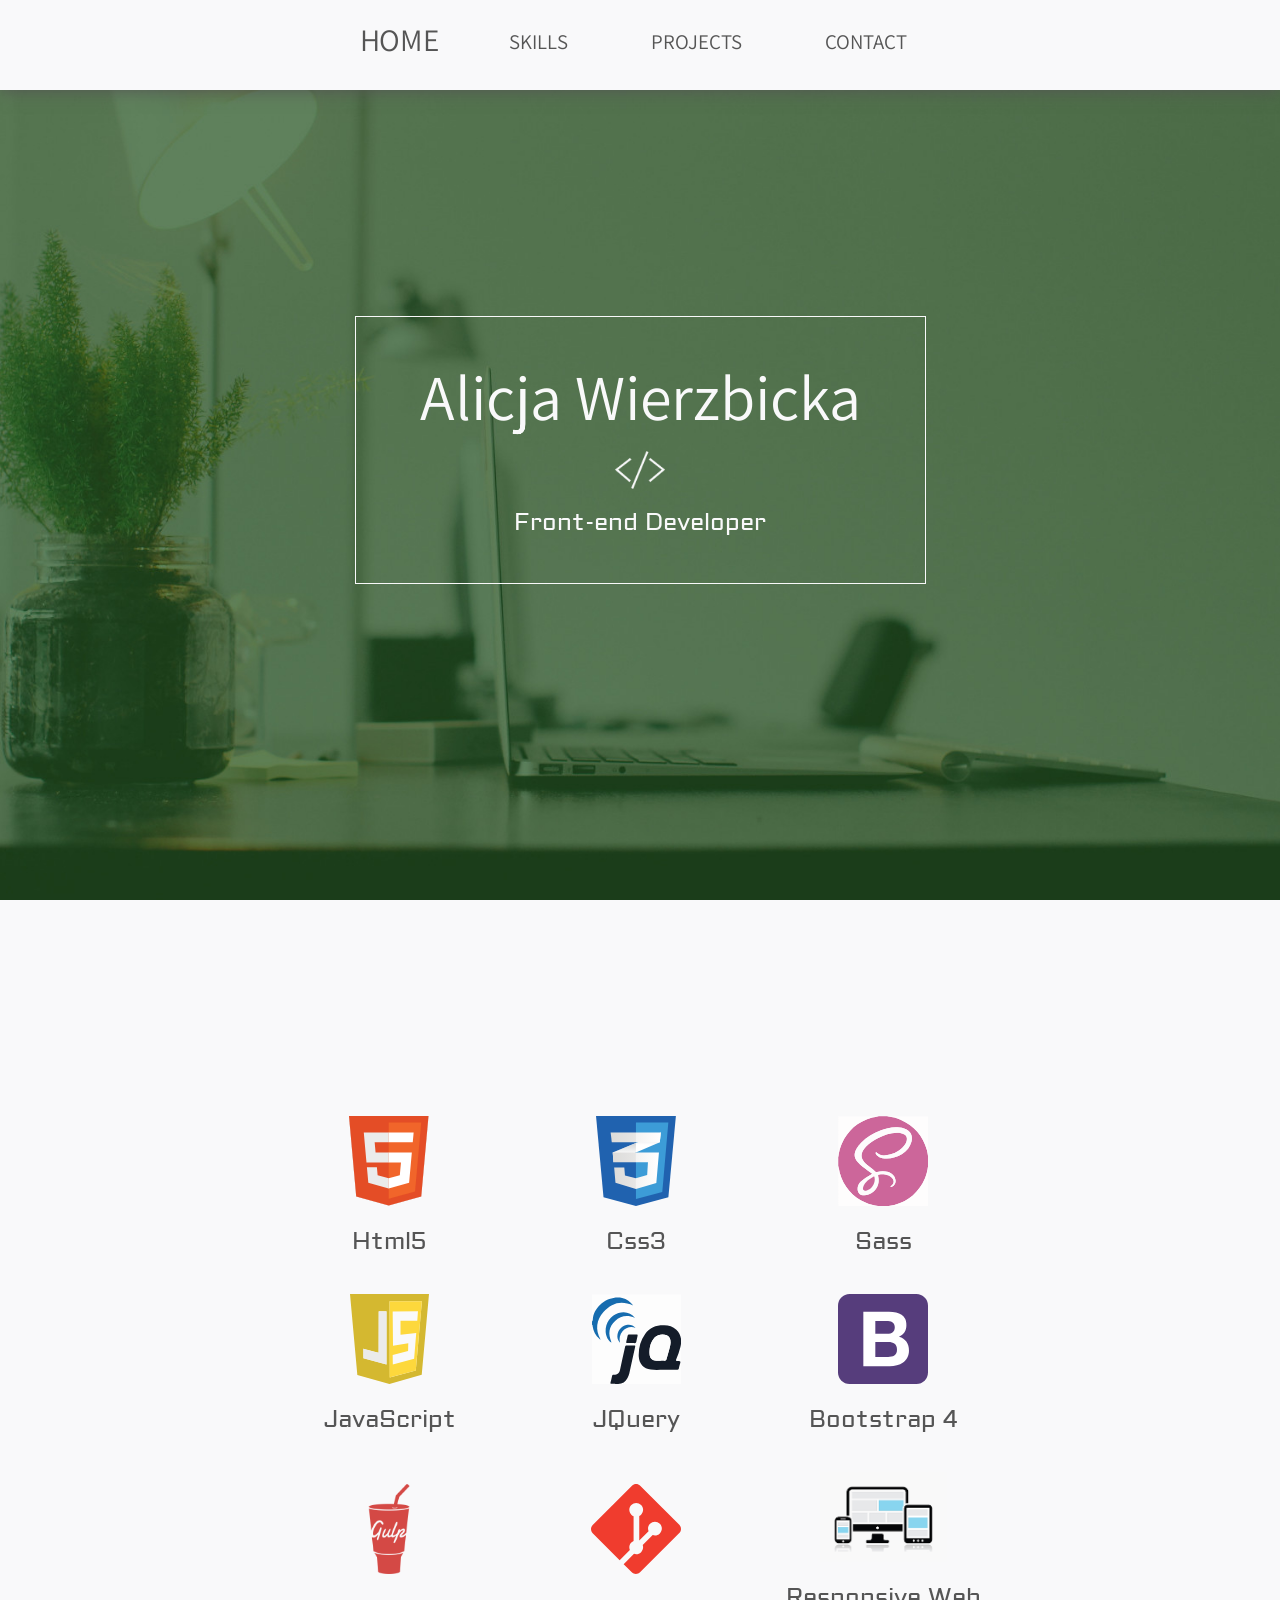
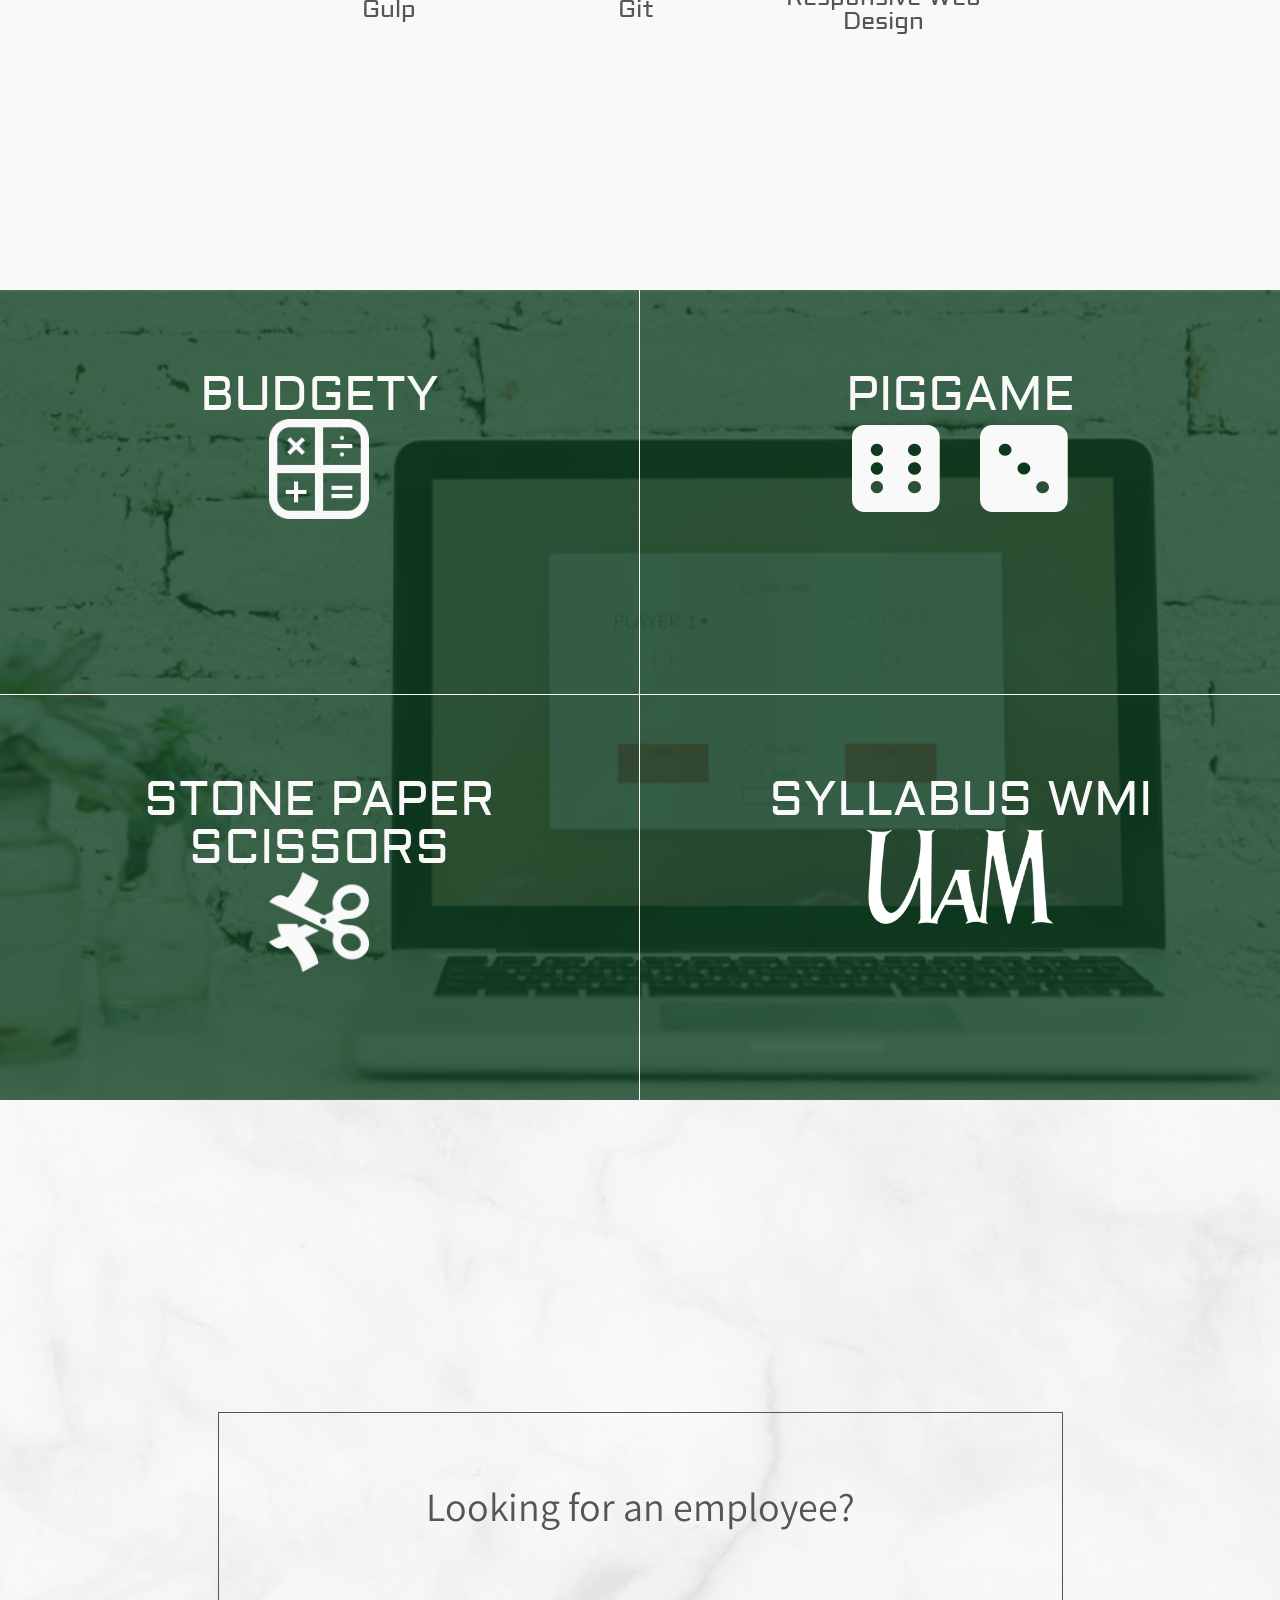
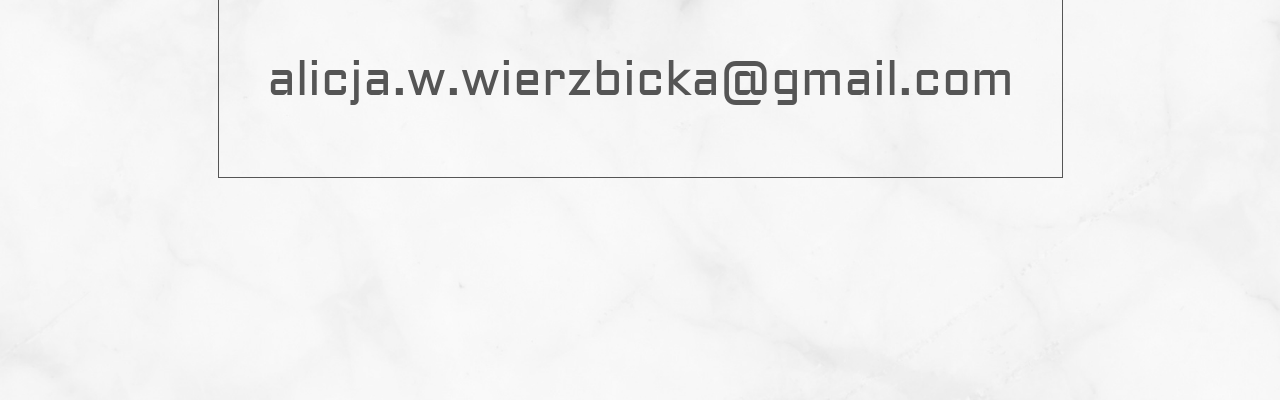
<file: index.html>
<!DOCTYPE html>

<html>
    <head>
        <meta charset="utf-8">
        <meta name="viewport" content="width=device-width, initial-scale=1.0">
        <link rel="stylesheet" href="css/style.css"> 
        <link rel="stylesheet" href="https://use.fontawesome.com/releases/v5.6.3/css/all.css" integrity="sha384-UHRtZLI+pbxtHCWp1t77Bi1L4ZtiqrqD80Kn4Z8NTSRyMA2Fd33n5dQ8lWUE00s/" crossorigin="anonymous">

        <title>AW page</title>

    </head>

    <body>

        <div class="nav-container">
                <div class="hamburger-icon">
                    <i class="fa fa-bars"></i>
                </div>
    
                <nav class="nav">
                    <div class="nav__link">
                        <div class="nav__item">
                            <a>Home</a>
                        </div>
                        <div class="nav__item">
                            <a>Skills</a>
                        </div>
                        <div class="nav__item">
                            <a>Projects</a>
                        </div>
                        <div class="nav__item">
                            <a>Contact</a>
                        </div>
                    </div>
                </nav>
            </div>

        <div id="fullpage">

            <section id="home" class="top section">
                <div class="top__title-group">
                    <p class="top__title-group--name">
                        Alicja Wierzbicka
                    </p>

                    <img src="img/icon/code.png" class="top__icon" />
                
                    <p class="top__title-group--sign">
                        Front-end Developer
                    </p>
                </div>
            </section>

            <section id="skills" class="skills-container section">

                <div class="skills-wrapper">

                    <div class="skills-wrapper__element skills-wrapper__element--html">
                        <img src="img/HTML5.svg" />
                        <p class="skills-wrapper__element--name">Html5</p>
                    </div>

                    <div class="skills-wrapper__element skills-wrapper__element--css">
                        <img src="img/css3.svg" />
                        <p class="skills-wrapper__element--name">Css3</p>
                    </div>

                    <div class="skills-wrapper__element skills-wrapper__element--sass">
                        <img src="img/sass.svg" />
                        <p class="skills-wrapper__element--name">Sass</p>
                    </div>

                    <div class="skills-wrapper__element skills-wrapper__element--js">
                        <img src="img/js.svg" />
                        <p class="skills-wrapper__element--name">JavaScript</p>
                    </div>

                    <div class="skills-wrapper__element skills-wrapper__element--jq">
                        <img src="img/jq.svg" />
                        <p class="skills-wrapper__element--name">JQuery</p>
                    </div>

                    <div class="skills-wrapper__element skills-wrapper__element--bootstrap">         
                        <img src="img/bootstrap.svg" />
                        <p class="skills-wrapper__element--name">Bootstrap 4</p>
                    </div>
                        
                    <div class="skills-wrapper__element skills-wrapper__element--gulp">
                        <img src="img/gulp2.png" />
                        <p class="skills-wrapper__element--name">Gulp</p>
                    </div>

                    <div class="skills-wrapper__element skills-wrapper__element--git">
                        <img src="img/git.svg" />
                        <p class="skills-wrapper__element--name">Git</p>
                    </div>

                    <div class="skills-wrapper__element skills-wrapper__element--rwd">
                            <img src="img/rwd.png" />
                        <p class="skills-wrapper__element--name">Responsive Web Design</p>
                    </div>

                </div>

            </section>

            <section class="projects section" id="projects">
                <div class="project-container">
                    <a href="projects/budgety/index.html" class="project-container__element project-container__budgety">
                        
                        <div class="project-container__content">
                            <h3 class="project-container__title">Budgety</h3>

                            <div class="project-container__icon">
                                <img src="img/icon/calculator-white-120.png"/>
                            </div>

                            <p class="project-container__technologies">Calculate your monthly budget</p>
                        </div>
                    </a>
                    <a href="projects/piggame/index.html" class="project-container__element project-container__piggame">
                       
                        <div class="project-container__content">
                            <h3 class="project-container__title">Piggame</h3>

                            <div class="project-container__icon">
                                <i class="fas fa-dice-six"></i><i class="fas fa-dice-three"></i>
                            </div>

                            <p class="project-container__technologies">Roll some dices</p>
                        </div>
                    </a>
                    <a href="projects/stonepaperscisors/index.html" class="project-container__element project-container__stone">
                        
                        <div class="project-container__content">
                            <h3 class="project-container__title">Stone Paper Scissors</h3>

                            <div class="project-container__icon">
                                <img src="img/icon/cut-white.png"/>
                            </div>

                            <p class="project-container__technologies">Play with computer</p>
                        </div>
                    </a>
                    <a href="https://github.com/alicjawie/sylabus" class="project-container__element project-container__syllabus">
                       
                        <div class="project-container__content">
                            <h3 class="project-container__title">Syllabus WMI</h3>

                            <div class="project-container__icon">
                                <img src="img/icon/uam.png"/>
                            </div>

                            <p class="project-container__technologies">Engineering thesis project with team</p>
                        </div>
                    </a>
                </div>
            </section>

            <section class="section contact" id="contact">

                <div class="contact-container">

                    <div class="mail-container">
                        <div class="contact-container--title">
                            <p>Looking for an employee?</p>
                        </div>

                        <p class="mail-container__address">
                            alicja.w.wierzbicka@gmail.com
                        </p>
                    </div>

                </div>

            </section>

        </div>
        <script src="https://ajax.googleapis.com/ajax/libs/jquery/3.3.1/jquery.min.js"></script>
        <script src="js/script.js" type="text/javascript"></script>
    </body>
</html>
</file>
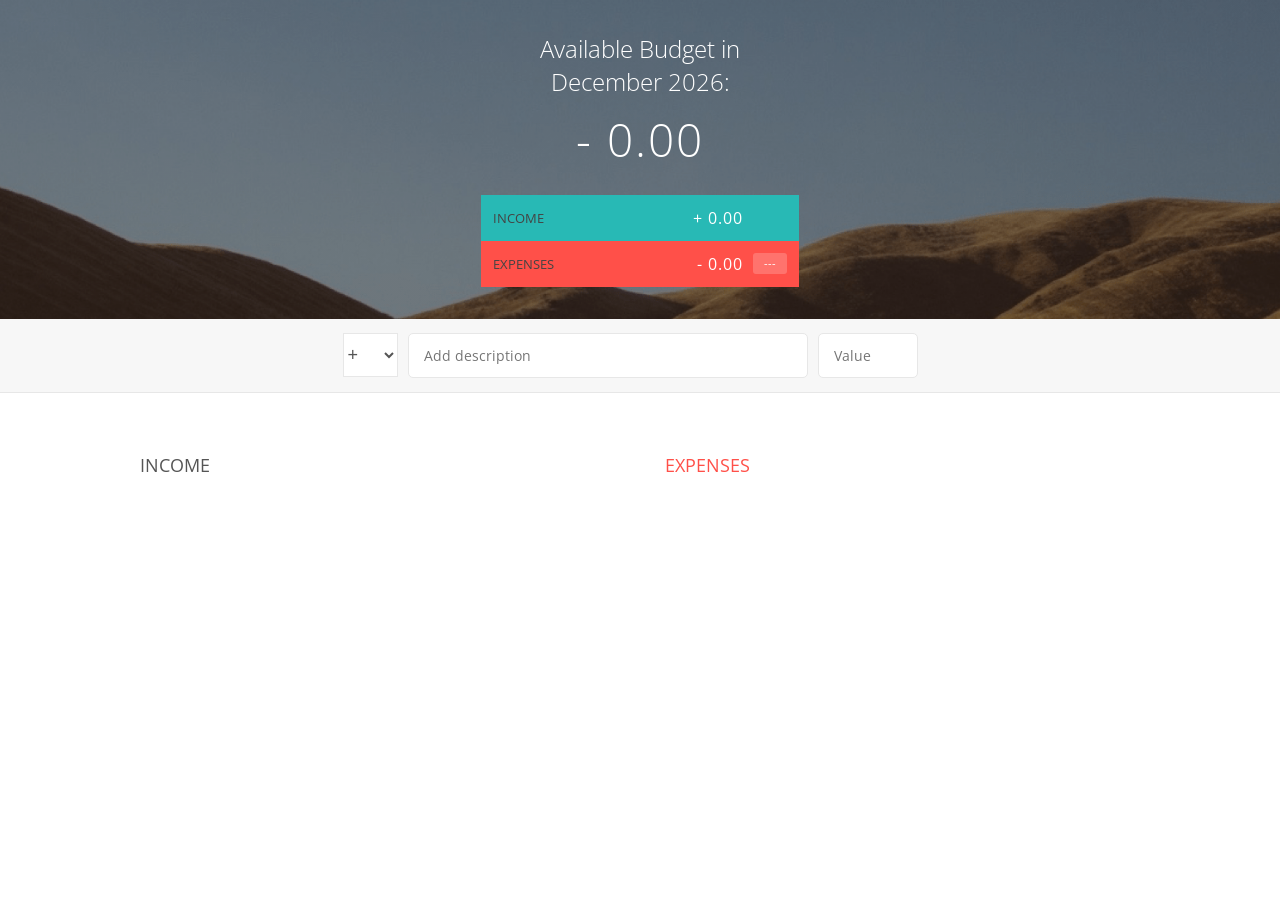
<file: projects/budgety/index.html>
<!DOCTYPE html>
<html lang="en">
    <head>
        <meta charset="UTF-8">

        <meta name="viewport" content="width=device-width, initial-scale=1.0">
        <link href="https://fonts.googleapis.com/css?family=Open+Sans:100,300,400,600" rel="stylesheet" type="text/css">
        <link href="https://code.ionicframework.com/ionicons/2.0.1/css/ionicons.min.css" rel="stylesheet" type="text/css">
        <link type="text/css" rel="stylesheet" href="style.css">
        <title>Budgety</title>
    
    </head>
    <body>
        
        <div class="top">
            <div class="budget">
                <div class="budget__title">
                    Available Budget in <br> <span class="budget__title--month">%Month%</span>:
                </div>
                
                <div class="budget__value">+ 2,345.64</div>
                
                <div class="budget__income clearfix">
                    <div class="budget__income--text">Income</div>
                    <div class="right">
                        <div class="budget__income--value">+ 4,300.00</div>
                        <div class="budget__income--percentage">&nbsp;</div>
                    </div>
                </div>
                
                <div class="budget__expenses clearfix">
                    <div class="budget__expenses--text">Expenses</div>
                    <div class="right clearfix">
                        <div class="budget__expenses--value">- 1,954.36</div>
                        <div class="budget__expenses--percentage">45%</div>
                    </div>
                </div>
            </div>
        </div>
          
        <div class="bottom">
            <div class="add">
                <div class="add__container">
                    <select class="add__type">
                        <option value="inc" selected>+</option>
                        <option value="exp">-</option>
                    </select>
                    <input type="text" class="add__description" placeholder="Add description" max="25"> 
                    <input type="number" class="add__value" placeholder="Value" pattern="^[0-9].?[0-9]?">
                    <button class="add__btn"><i class="ion-ios-checkmark-outline"></i></button>
                </div>
            </div>
            
            <div class="container clearfix">
                <div class="income">
                    <h2 class="icome__title">Income</h2>
                    
                    <div class="income__list">
                       
                        <!--
                        <div class="item clearfix" id="income-0">
                            <div class="item__description">Salary</div>
                            <div class="right clearfix">
                                <div class="item__value">+ 2,100.00</div>
                                <div class="item__delete">
                                    <button class="item__delete--btn"><i class="ion-ios-close-outline"></i></button>
                                </div>
                            </div>
                        </div>
                        
                        <div class="item clearfix" id="income-1">
                            <div class="item__description">Sold car</div>
                            <div class="right clearfix">
                                <div class="item__value">+ 1,500.00</div>
                                <div class="item__delete">
                                    <button class="item__delete--btn"><i class="ion-ios-close-outline"></i></button>
                                </div>
                            </div>
                        </div>
                        -->
                        
                    </div>
                </div>
                
                
                
                <div class="expenses">
                    <h2 class="expenses__title">Expenses</h2>
                    
                    <div class="expenses__list">
                       
                        <!--
                        <div class="item clearfix" id="expense-0">
                            <div class="item__description">Apartment rent</div>
                            <div class="right clearfix">
                                <div class="item__value">- 900.00</div>
                                <div class="item__percentage">21%</div>
                                <div class="item__delete">
                                    <button class="item__delete--btn"><i class="ion-ios-close-outline"></i></button>
                                </div>
                            </div>
                        </div>

                        <div class="item clearfix" id="expense-1">
                            <div class="item__description">Grocery shopping</div>
                            <div class="right clearfix">
                                <div class="item__value">- 435.28</div>
                                <div class="item__percentage">10%</div>
                                <div class="item__delete">
                                    <button class="item__delete--btn"><i class="ion-ios-close-outline"></i></button>
                                </div>
                            </div>
                        </div>
                        -->
                        
                    </div>
                </div>
            </div>
            
            
        </div>
        
        <script src="app.js"></script>
    </body>
</html>
</file>
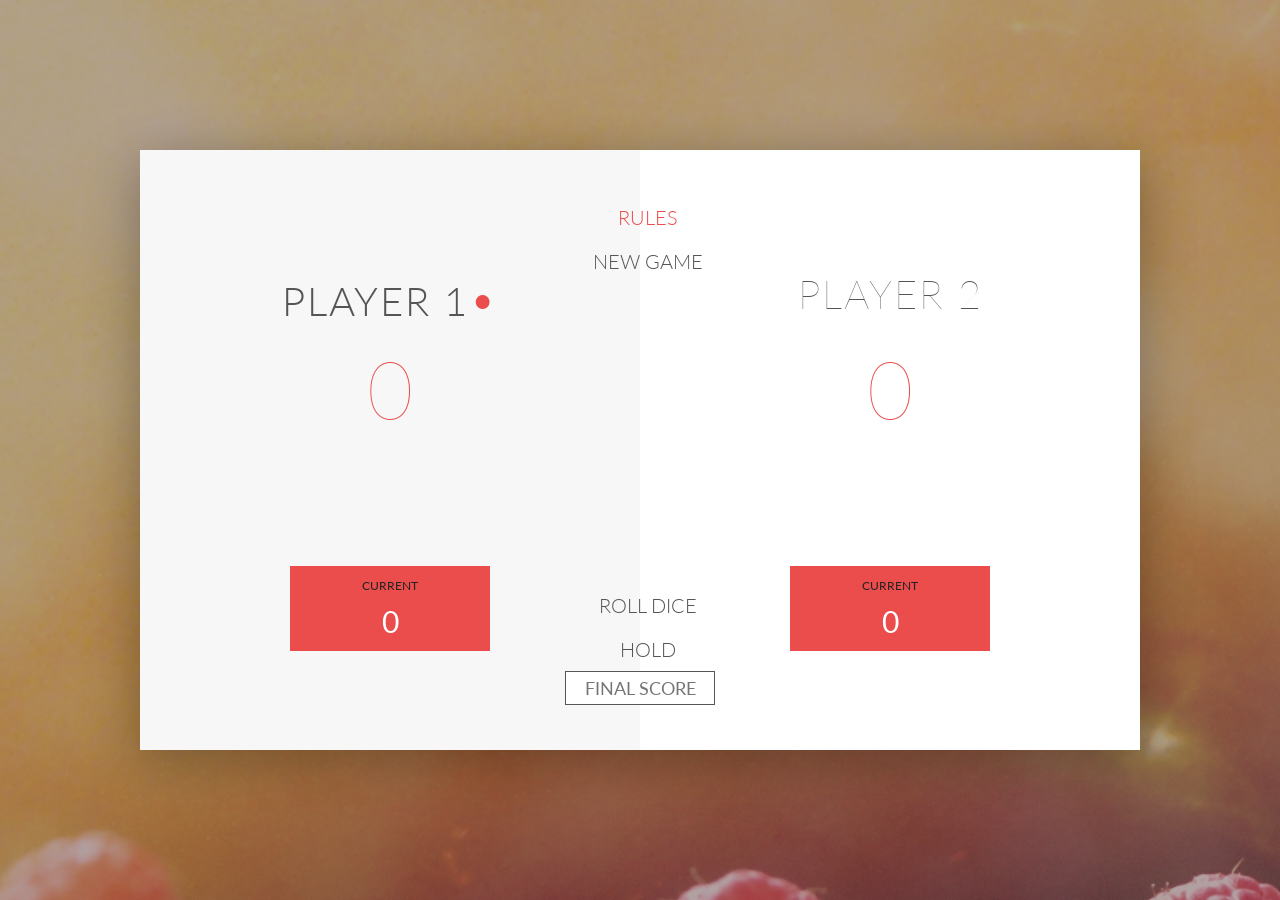
<file: projects/piggame/index.html>
<!DOCTYPE html>
<html lang="en">
    <head>
        <meta charset="UTF-8">
        <meta name="viewport" content="width=device-width, initial-scale=1.0">
        <link href="https://fonts.googleapis.com/css?family=Lato:100,300,600" rel="stylesheet" type="text/css">
        <link href="https://code.ionicframework.com/ionicons/2.0.1/css/ionicons.min.css" rel="stylesheet" type="text/css">
        <link type="text/css" rel="stylesheet" href="style.css">
        
        <title>Pig Game</title>
    </head>

    <body>
        <div class="popup">
            <div class="close"><i class="ion-ios-close-outline"></i></div>
            <div class="rules">
                <p>
                    Let's roll some dices!
                </p>
                <p>
                    Click on ROLL BUTTON and collect CURRENT POINTS
                </p>
                <p>
                    Click on HOLD BUTTON and add your points to FINAL SCORE
                </p>
                <p>
                    If you get <img src="dice-1.png"> you lose your CURRENT POINTS
                </p>
                <p>
                    If you get <img src="dice-6.png"><img src="dice-6.png"> you lose all your FINAL SCORE points 
                </p>
                <p>
                    You are winner if you have 100 points first
                </p>
                <p>
                    You can change it in FINAL SCORE input
                </p>
                <p>
                    Good luck!
                </p>
            </div>
        </div>
        <div class="wrapper clearfix">
            <div class="player-panels">
                <div class="player-0-panel active">
                    <div class="player-name" id="name-0">Player 1</div>
                    <div class="player-score" id="score-0">43</div>
                    <div class="player-current-box">
                        <div class="player-current-label">Current</div>
                        <div class="player-current-score" id="current-0">11</div>
                    </div>
                </div>

                <div class="actions">
                    <button class="show-rules"><i class="ion-ios-book-outline"></i>rules</button>
                    <button class="btn-new"><i class="ion-ios-plus-outline"></i>New game</button>
                    <div class="dices">
                        <img src="dice-5.png" alt="Dice" class="dice dice1">
                        <img src="dice-5.png" alt="Dice" class="dice dice2">
                    </div>

                    <button class="btn-roll"><i class="ion-ios-loop"></i>Roll dice</button>
                    <button class="btn-hold"><i class="ion-ios-download-outline"></i>Hold</button>

                    <input type="text" required pattern="^[1-9][0-9]{1,3}" placeholder="final score" class="final-score"> 
                    
                </div>
                
                <div class="player-1-panel">
                    <div class="player-name" id="name-1">Player 2</div>
                    <div class="player-score" id="score-1">72</div>
                    <div class="player-current-box">
                        <div class="player-current-label">Current</div>
                        <div class="player-current-score" id="current-1">0</div>
                    </div>
                </div>

            </div>  

        </div>
        
        <script src="app.js"></script>
    </body>
</html>
</file>
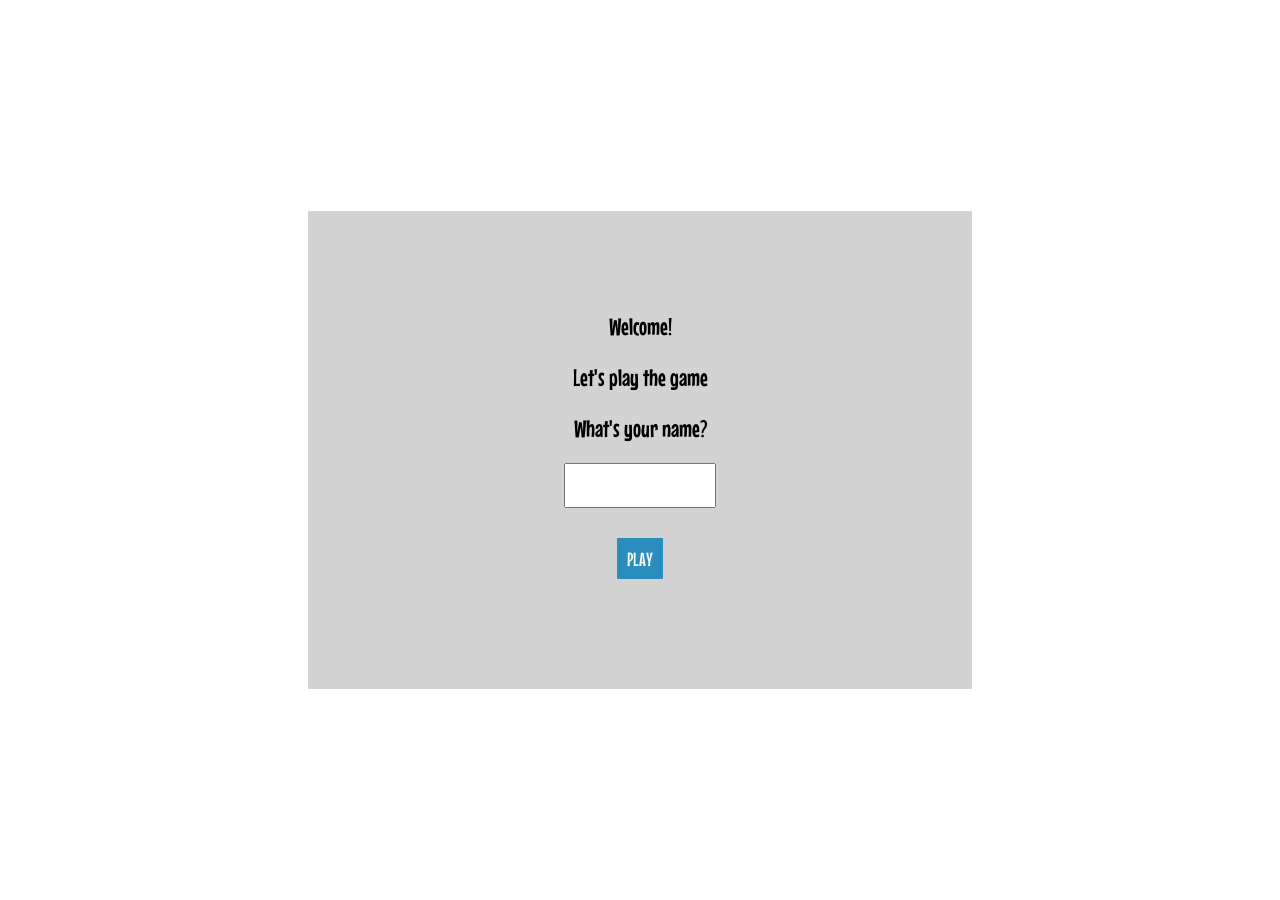
<file: projects/stonepaperscisors/index.html>
<!DOCTYPE html>
<html>
  <head>
    <meta charset="utf-8">
    <meta name="viewport" content="width=device-width">
    <link rel="stylesheet" type="text/css" href="css/style.css" media="screen" />
    <script type="text/javascript" src="js/script.js"></script>
    <script src="https://cdnjs.cloudflare.com/ajax/libs/jquery/2.2.4/jquery.min.js"></script>
    <link href="https://fonts.googleapis.com/css?family=Mouse+Memoirs" rel="stylesheet">
    <title>Stone/Paper/Scisors</title>
  </head>
  <body>

    <div class="game-content">

      <div class="points">
          <div class="points points--score">
            <p id="userLogin"></p>
            <div id="user-points" class="points--counter">0</div>
          </div>

          <div class="points points--score">
              <p>COMPUTER</p>
              <div id="computer-points" class="points--counter">0</div>
          </div>
      </div>

      <div class="choice">
        <div class="choice--user choice--image">
          <img id="user-choice" src="img/stone.png" alt="obrazek" />
        </div>
        
        <div class="choice--computer choice--image">
          <img id="computer-choice" src="img/stone2.png" alt="obrazek" />
        </div>
        
        <div class="choice__element" id="choice-box">
          <img src="img/stone.png" class="user-choice choice__element--stone" value="stone" />
          <img src="img/paper.png" class="user-choice choice__element--paper" value="paper" />
          <img src="img/scisors.png" class="user-choice choice__element--scisors" value="scisors" />
        </div>
      </div>

      <div class="popup">

        <div class="popup__content" id="popup-login">
          <p>Welcome!</p>
          <p>Let's play the game</p>
          <p>What's your name?</p>
          <form class="login" id="login">
            <input class="login--input" id="userName" name="name" type="text" value="" min="3" max="10" autocomplete="off"/>
            <p class="login--alert" id="popupAlert">3-10 letters</p>
            <input class="login__button" id="startGame" type="button" value="PLAY" />
          </form>
        </div>

        <div class="popup__content popup__content--user-won" id="user-won">
          <p>congratulations you won!</p>
          <input class="login__button newGame" type="button" value="PLAY AGAIN" />
        </div>

        <div class="popup__content popup__content--computer-won" id="computer-won">
          <p>Sorry, this time computer won</p>
          <input class="login__button newGame" type="button" value="PLAY AGAIN" />
        </div>
        
      </div>
    </div>
  </body>
</html>
</file>
<file: css/style.css>
@import url("https://fonts.googleapis.com/css?family=Aldrich");
@import url("https://fonts.googleapis.com/css?family=Alice");
@import url("https://fonts.googleapis.com/css?family=Assistant:300");
html, body, div, span, applet, object, iframe,
h1, h2, h3, h4, h5, h6, p, blockquote, pre,
a, abbr, acronym, address, big, cite, code,
del, dfn, em, img, ins, kbd, q, s, samp,
small, strike, strong, sub, sup, tt, var,
b, u, i, center,
dl, dt, dd, ol, ul, li,
fieldset, form, label, legend,
table, caption, tbody, tfoot, thead, tr, th, td,
article, aside, canvas, details, embed,
figure, figcaption, footer, header, hgroup,
menu, nav, output, ruby, section, summary,
time, mark, audio, video {
  margin: 0;
  padding: 0;
  border: 0;
  font-size: 100%;
  font: inherit;
  vertical-align: baseline; }

/* HTML5 display-role reset for older browsers */
article, aside, details, figcaption, figure,
footer, header, hgroup, menu, nav, section {
  display: block; }

body {
  line-height: 1; }

ol, ul {
  list-style: none; }

blockquote, q {
  quotes: none; }

blockquote:before, blockquote:after,
q:before, q:after {
  content: '';
  content: none; }

table {
  border-collapse: collapse;
  border-spacing: 0; }

body {
  font-family: "Assistant", sans-serif;
  color: #555;
  overflow: hidden;
  background-color: #F9F9FA; }
  @media screen and (max-width: 768px) {
    body {
      overflow: scroll; } }

.nav-container {
  width: 100%;
  display: flex;
  justify-content: center;
  position: fixed;
  height: 90px;
  background-color: #F9F9FA;
  box-shadow: 0 0 1em #555;
  z-index: 5; }
  @media screen and (max-width: 768px) {
    .nav-container {
      text-align: center;
      height: 60px;
      flex-direction: column;
      justify-content: flex-start; } }

.nav {
  display: flex;
  width: 1140px;
  align-items: center;
  justify-content: center;
  padding: 1.5em 0;
  font-size: 1em;
  font-family: "Assistant", sans-serif;
  font-size: 1.3em;
  text-transform: uppercase;
  text-align: center; }
  @media screen and (max-width: 768px) {
    .nav {
      flex-direction: column;
      width: 100%;
      padding: 0;
      overflow: hidden;
      font-size: 1em; } }
  .nav__link {
    display: flex;
    flex-direction: row; }
    @media screen and (max-width: 768px) {
      .nav__link {
        display: flex;
        flex-direction: column;
        align-items: center; } }
  .nav__item {
    padding: 0 1em;
    margin: 0 1em;
    cursor: pointer;
    transform: scale(1, 1);
    transition-duration: 200ms;
    display: flex;
    flex-direction: column;
    align-items: center; }
    .nav__item:after {
      content: '';
      width: 0;
      visibility: hidden;
      color: grey;
      border-bottom: 1px solid #555;
      transition: width 200ms;
      margin-top: 0.2em; }
    .nav__item:hover:after {
      width: 50%;
      visibility: visible; }
    @media screen and (max-width: 768px) {
      .nav__item {
        padding: 1em 0; }
        .nav__item:first-child {
          padding: 1.5em 0 1em 0; } }
  .nav__first-link {
    display: flex;
    justify-content: flex-start; }

.active {
  transform: scale(1.5, 1.5);
  transition-duration: 200ms; }

.hamburger-icon {
  display: none !important;
  text-transform: uppercase;
  height: 60px;
  padding: 15px 0 20px;
  box-sizing: border-box; }
  .hamburger-icon i {
    padding: 0 0.3em; }
  @media screen and (max-width: 768px) {
    .hamburger-icon {
      display: inline-block !important;
      font-size: 1.5em;
      cursor: pointer; } }

.top {
  height: 100vh;
  background: url("../img/background4.jpg") center center no-repeat;
  background-size: cover;
  display: flex;
  justify-content: center;
  align-content: center; }
  .top__title-group {
    display: flex;
    flex-direction: column;
    align-items: center;
    align-content: center;
    align-self: center;
    color: #F9F9FA;
    text-align: center;
    padding: 3em 4em;
    margin: 0 1.5em;
    border: 1px solid #F9F9FA; }
    .top__title-group--name {
      font-family: "Assistant", sans-serif;
      font-size: 4em; }
      @media screen and (max-width: 425px) {
        .top__title-group--name {
          font-size: 2.5em; } }
    .top__title-group--sign {
      font-family: "Aldrich", sans-serif;
      font-size: 1.5em; }
      @media screen and (max-width: 425px) {
        .top__title-group--sign {
          font-size: 0.8em; } }
  .top__icon {
    margin: 1em;
    width: 50px; }

.section {
  height: 100vh;
  box-sizing: border-box;
  padding-top: 90px; }
  @media screen and (max-width: 768px) {
    .section {
      padding-top: 60px; }
      .section:first-child {
        padding-top: 0; } }
  .section:first-child {
    padding-top: 0; }

.article__title {
  font-weight: bold;
  text-align: center;
  font-size: 2em;
  padding: 2em; }

.article__text {
  text-align: justify;
  font-size: 1.2em;
  padding: 0 2em; }

.skills-container {
  display: flex;
  flex-direction: column;
  align-items: center;
  justify-content: center;
  padding: 90px 1em 1em 1em; }
  @media screen and (max-width: 768px) {
    .skills-container {
      padding: 60px 1em 1em 1em; } }

.skills-wrapper {
  display: flex;
  flex-wrap: wrap;
  align-content: center;
  font-family: "Aldrich", sans-serif;
  width: 60%; }
  @media screen and (max-width: 768px) {
    .skills-wrapper {
      padding-top: 60px; } }
  @media screen and (max-width: 992px) {
    .skills-wrapper {
      width: 100%; } }
  .skills-wrapper__element {
    width: 33%;
    text-align: center;
    display: flex;
    flex-direction: column;
    align-items: center;
    justify-content: center;
    padding: 0.5em 0; }
    @media screen and (max-width: 425px) {
      .skills-wrapper__element {
        width: 50%;
        padding: 0.3em 0; }
        .skills-wrapper__element:last-child {
          width: 100%; } }
    .skills-wrapper__element img {
      height: 10vh; }
      @media screen and (max-width: 768px) {
        .skills-wrapper__element img {
          height: 10vh; } }
    .skills-wrapper__element--name {
      margin: 1em 0;
      font-size: 1.5em; }
      @media screen and (max-width: 768px) {
        .skills-wrapper__element--name {
          margin: 0.5em 0;
          font-size: 4vw; } }

.project-container {
  display: flex;
  flex-direction: row;
  flex-wrap: wrap;
  align-content: flex-end;
  width: 100%;
  height: 100%;
  box-sizing: border-box;
  background: url("../img/pg-tlo.png") center center no-repeat;
  background-size: cover; }
  .project-container a {
    text-decoration: none; }
  .project-container__element {
    width: 50%;
    height: 50%;
    overflow: hidden;
    box-sizing: border-box;
    display: flex;
    justify-content: center;
    align-items: center;
    align-content: center; }
    @media screen and (max-width: 768px) {
      .project-container__element {
        width: 100%;
        height: 25%; } }
  .project-container__content {
    height: 60%;
    width: 70%;
    display: flex;
    flex-direction: column;
    align-items: center;
    align-content: center;
    padding: 0 2em; }
  .project-container__icon {
    opacity: 1; }
    .project-container__icon img {
      opacity: 1;
      height: 100px; }
      @media screen and (max-width: 768px) {
        .project-container__icon img {
          height: 7vh; } }
    .project-container__icon i {
      opacity: 1;
      font-size: 100px;
      margin: 0 0.2em;
      color: #F9F9FA; }
      @media screen and (max-width: 768px) {
        .project-container__icon i {
          font-size: 7vw; } }
  .project-container__title {
    opacity: 1;
    color: #F9F9FA;
    font-size: 3em;
    text-transform: uppercase;
    font-family: "Aldrich", sans-serif;
    text-align: center; }
    @media screen and (max-width: 768px) {
      .project-container__title {
        font-size: 4vw; } }
  .project-container__technologies {
    color: #F9F9FA;
    font-size: 1.5em;
    position: relative;
    top: 90%;
    text-align: center;
    margin: 1em 0;
    font-family: "Aldrich", sans-serif; }
    @media screen and (max-width: 768px) {
      .project-container__technologies {
        font-size: 3.5vw;
        top: 0; } }
  .project-container__description {
    color: #104224;
    font-size: 1.5em;
    opacity: 1;
    text-align: center;
    margin-top: 1em; }
  .project-container__budgety {
    border: 1px solid #F9F9FA;
    border-left: none;
    border-top: none; }
    @media screen and (max-width: 768px) {
      .project-container__budgety {
        border: none;
        border-bottom: 1px solid #F9F9FA; } }
  .project-container__piggame {
    border-bottom: 1px solid #F9F9FA; }
    @media screen and (max-width: 768px) {
      .project-container__piggame {
        border: none;
        border-bottom: 1px solid #F9F9FA; } }
  .project-container__stone {
    border-right: 1px solid #F9F9FA; }
    @media screen and (max-width: 768px) {
      .project-container__stone {
        border: none;
        border-bottom: 1px solid #F9F9FA; } }
  @media screen and (max-width: 768px) {
    .project-container__syllabus {
      border: none; } }

.contact {
  background: url("../img/background-3.jpg") center center no-repeat;
  background-size: cover; }

.contact-container {
  display: flex;
  justify-content: center;
  flex-direction: column;
  align-items: center;
  width: 100%;
  height: 100%; }
  .contact-container--title {
    text-align: center;
    font-size: 2.5em; }
    @media screen and (max-width: 768px) {
      .contact-container--title {
        font-size: 5vw; } }

.mail-container {
  display: flex;
  flex-direction: column;
  justify-content: space-around;
  align-items: center;
  align-content: center;
  padding: 2em 3em;
  border: 1px solid #555;
  height: 300px; }
  @media screen and (max-width: 768px) {
    .mail-container {
      padding: 4vw 5vw;
      height: 200px; } }
  .mail-container__icon {
    font-size: 5em; }
    @media screen and (max-width: 768px) {
      .mail-container__icon {
        font-size: 5vw; } }
  .mail-container__address {
    font-size: 3em;
    margin-top: 1em;
    font-family: "Aldrich", sans-serif; }
    @media screen and (max-width: 768px) {
      .mail-container__address {
        font-size: 5vw; } }
</file>
<file: projects/budgety/style.css>
/**********************************************
*** GENERAL
**********************************************/
* {
  margin: 0;
  padding: 0;
  box-sizing: border-box; }

.clearfix::after {
  content: "";
  display: table;
  clear: both; }

body {
  color: #555;
  font-family: Open Sans;
  font-size: 16px;
  position: relative;
  height: 100vh;
  font-weight: 400; }

.right {
  float: right; }

.red {
  color: #FF5049 !important; }

.red-focus:focus {
  border: 1px solid #FF5049 !important; }

/**********************************************
*** TOP PART
**********************************************/
.top {
  height: auto;
  background-image: linear-gradient(rgba(0, 0, 0, 0.35), rgba(0, 0, 0, 0.35)), url(back.png);
  background-size: cover;
  background-position: center;
  padding: 2em 0;
  display: flex;
  justify-content: center;
  align-items: center; }

.budget {
  width: 350px;
  color: #fff; }
  @media screen and (max-width: 320px) {
    .budget {
      width: 100%; } }
  .budget__title {
    font-size: 1.5em;
    text-align: center;
    margin-bottom: 10px;
    font-weight: 300; }
  .budget__value {
    font-weight: 300;
    font-size: 46px;
    text-align: center;
    margin-bottom: 25px;
    letter-spacing: 2px; }
  .budget__income {
    padding: 12px;
    text-transform: uppercase;
    margin-bottom: 10px;
    background-color: #28B9B5;
    margin: 0 1em; }
    .budget__income--text {
      float: left;
      font-size: 13px;
      color: #444;
      margin-top: 2px; }
    .budget__income--value {
      letter-spacing: 1px;
      float: left; }
    .budget__income--percentage {
      float: left;
      width: 34px;
      font-size: 11px;
      padding: 3px 0;
      margin-left: 10px; }
  .budget__expenses {
    padding: 12px;
    text-transform: uppercase;
    background-color: #FF5049;
    margin: 0 1em; }
    .budget__expenses--text {
      float: left;
      font-size: 13px;
      color: #444;
      margin-top: 2px; }
    .budget__expenses--value {
      letter-spacing: 1px;
      float: left; }
    .budget__expenses--percentage {
      float: left;
      width: 34px;
      font-size: 11px;
      padding: 3px 0;
      margin-left: 10px;
      background-color: rgba(255, 255, 255, 0.2);
      text-align: center;
      border-radius: 3px; }

/**********************************************
*** BOTTOM PART
**********************************************/
/***** FORM *****/
.add {
  padding: 14px;
  border-bottom: 1px solid #e7e7e7;
  background-color: #f7f7f7; }
  .add__container {
    text-align: center;
    display: flex;
    flex-direction: row;
    justify-content: center; }
    @media screen and (max-width: 768px) {
      .add__container {
        align-items: center;
        flex-wrap: wrap; } }
    @media screen and (max-width: 608px) {
      .add__container {
        flex-wrap: no-wrap; } }
  .add__type {
    width: 55px;
    border: 1px solid #e7e7e7;
    height: 44px;
    font-size: 18px;
    color: inherit;
    background-color: #fff;
    margin-right: 10px;
    font-weight: 300;
    transition: border 0.3s; }
    @media screen and (max-width: 768px) {
      .add__type {
        order: 2; } }
    .add__type:focus {
      outline: none;
      border: 1px solid #28B9B5; }
  .add__description {
    border: 1px solid #e7e7e7;
    background-color: #fff;
    color: inherit;
    font-family: inherit;
    font-size: 14px;
    padding: 12px 15px;
    margin-right: 10px;
    border-radius: 5px;
    transition: border 0.3s;
    width: 400px; }
    @media screen and (max-width: 768px) {
      .add__description {
        order: 1;
        width: 100%;
        margin: 0 0 1em; } }
    .add__description:focus {
      outline: none;
      border: 1px solid #28B9B5; }
  .add__value {
    border: 1px solid #e7e7e7;
    background-color: #fff;
    color: inherit;
    font-family: inherit;
    font-size: 14px;
    padding: 12px 15px;
    margin-right: 10px;
    border-radius: 5px;
    transition: border 0.3s;
    width: 100px; }
    @media screen and (max-width: 768px) {
      .add__value {
        order: 2;
        width: 65%;
        margin-right: 5px; } }
    .add__value:focus {
      outline: none;
      border: 1px solid #28B9B5; }
  .add__btn {
    font-size: 35px;
    background: none;
    border: none;
    color: #28B9B5;
    cursor: pointer;
    display: inline-block;
    vertical-align: middle;
    line-height: 1.1;
    margin-left: 10px; }
    @media screen and (max-width: 768px) {
      .add__btn {
        order: 2;
        margin-left: 0; } }
    .add__btn:active {
      transform: translateY(2px); }
    .add__btn:focus {
      outline: none; }

/***** LISTS *****/
.container {
  max-width: 1000px;
  margin: 60px auto; }
  @media screen and (max-width: 1000px) {
    .container {
      width: 100%;
      display: flex;
      flex-direction: column;
      justify-content: center;
      align-items: center; } }
  @media screen and (max-width: 768px) {
    .container {
      padding: 0 1em; } }

.income {
  float: left;
  width: 475px;
  margin-right: 50px; }
  @media screen and (max-width: 1000px) {
    .income {
      margin: 0 0 50px; } }
  @media screen and (max-width: 768px) {
    .income {
      width: 100%; } }
  .income__title {
    color: #28B9B5; }

.expenses {
  float: left;
  width: 475px; }
  @media screen and (max-width: 768px) {
    .expenses {
      width: 100%; } }
  .expenses__title {
    color: #FF5049; }

h2 {
  text-transform: uppercase;
  font-size: 18px;
  font-weight: 400;
  margin-bottom: 15px; }

.item {
  padding: 13px;
  border-bottom: 1px solid #e7e7e7; }
  .item:first-child {
    border-top: 1px solid #e7e7e7; }
  .item:nth-child(even) {
    background-color: #f7f7f7; }
  .item__description {
    float: left; }
  .item__value {
    float: left;
    transition: transform 0.3s; }
  .item__percentage {
    float: left;
    margin-left: 20px;
    transition: transform 0.3s;
    font-size: 11px;
    background-color: #FFDAD9;
    padding: 3px;
    border-radius: 3px;
    width: 32px;
    text-align: center; }
  .item__delete {
    float: left; }
  .item__delete--btn {
    font-size: 22px;
    background: none;
    border: none;
    cursor: pointer;
    display: inline-block;
    vertical-align: middle;
    line-height: 1;
    display: none; }
    .item__delete--btn:focus {
      outline: none; }
    .item__delete--btn:active {
      transform: translateY(2px); }

.income .item__value,
.income .item__delete--btn {
  color: #28B9B5; }

.expenses .item__value,
.expenses .item__percentage,
.expenses .item__delete--btn {
  color: #FF5049; }

.item:hover .item__delete--btn {
  display: block; }

.item:hover .item__value {
  transform: translateX(-20px); }

.item:hover .item__percentage {
  transform: translateX(-20px); }

.unpaid {
  background-color: #FFDAD9 !important;
  cursor: pointer;
  color: #FF5049; }

.unpaid .item__percentage {
  box-shadow: 0 2px 6px 0 rgba(0, 0, 0, 0.1); }

.unpaid:hover .item__description {
  font-weight: 900; }
</file>
<file: projects/piggame/style.css>
/* /* /**********************************************
*** GENERAL
**********************************************/
.final-score {
    color: #555;
    border: 1px solid #555;
    text-transform: uppercase;
    width: 150px;
    font-size: 18px;
    font-family: Lato;
    text-align: center;
    padding: 5px;
}

* {
    margin: 0;
    padding: 0;
    box-sizing: border-box;
    
}

.clearfix::after {
    content: "";
    display: table;
    clear: both;
}

body {
    background-image: linear-gradient(rgba(62, 20, 20, 0.4), rgba(62, 20, 20, 0.4)), url(back.jpg);
    background-size: cover;
    background-position: center;
    font-family: Lato;
    font-weight: 100;
    height: 100vh;
    color: #555;
    display: flex;
    justify-content:center;
    align-items:center;
}

.wrapper {
    width: 1000px;
    background-color: #fff;
    box-shadow: 0px 10px 50px rgba(0, 0, 0, 0.3);
    overflow: hidden;
}

.player-panels {
    display: flex;
    position: relative;
}


.player-0-panel,
.player-1-panel {
    width: 50%;
    height: 600px;
    display: flex;
    flex-direction: column;
    justify-content: center;
    align-items:center;
}


.actions {
    display: flex;
    flex-direction: column;
    justify-content: center;
    align-items: center;
    align-content: space-between;
    position: absolute;
    top: 50%;
    left: 50%;
    transform: translate(-50%, -50%);
    height: 600px;
}

.dices {
    display: flex;
    flex-direction: column;
    height: 300px;
    padding: 40px 0;
}

/**********************************************
*** GAME RULES
**********************************************/

.popup {
    display:flex;
    flex-direction:column;
    height: 500px;
    background-color: #f7f7f7;
    z-index: 2;
    position: absolute;
    box-sizing: border-box;
    padding: 2em;
    box-shadow: 0 0 30px #fff;
    visibility: hidden;
}

.rules {
    display: flex;
    flex-direction: column;
    justify-content: center;
    align-items: center;
    height: 100%;
}

.rules img {
    width: 30px;
    box-shadow: 0 0 10px rgba(0, 0, 0, 0.3);
    margin: 5px;
}

.rules p {
    display: flex;
    align-items: center;
    justify-content: center;
    align-content:center;
    flex-wrap: wrap;
    font-size: 1.5em;
    box-sizing: border-box;
    line-height: 2em;
    color: rgb(102, 102, 102);
    font-weight: 300;
    text-align: center;
}

.close {
    display: flex;
    justify-content: flex-end;
    align-self:flex-end;
    line-height: 0.5em;
    box-sizing: border-box;
    font-size: 1.3em;
    color: #EB4D4D;
    font-weight: bold;
}

.close i {
    cursor: pointer;  
}

/**********************************************
*** PLAYERS
**********************************************/

.player-name {
    font-size: 40px;
    text-align: center;
    text-transform: uppercase;
    letter-spacing: 2px;
    font-weight: 100;
    margin-top: 20px;
    margin-bottom: 10px;
    height: 60px;
}

.player-score {
    text-align: center;
    font-size: 80px;
    font-weight: 100;
    color: #EB4D4D;
    margin-bottom: 130px;
}

.active { background-color: #f7f7f7; }
.active .player-name { font-weight: 300; }

.active .player-name::after {
    content: "\2022";
    font-size: 47px;
    color: #EB4D4D;
    
}

.player-current-box {
    background-color: #EB4D4D;
    color: #fff;
    width: 40%;
    margin: 0 auto;
    padding: 12px;
    text-align: center;
    font-weight: bolder;
}

.player-current-label {
    text-transform: uppercase;
    margin-bottom: 10px;
    font-size: 12px;
    color: #222;
}

.player-current-score {
    font-size: 30px;
}

.button-actions {
    display: flex;
    flex-direction: column;
    align-items: center;
}

button {
    width: 200px;
    color: #555;
    background: none;
    border: none;
    font-family: Lato;
    font-size: 20px;
    text-transform: uppercase;
    cursor: pointer;
    font-weight: 300;
    transition: background-color 0.3s, color 0.3s;
    margin: 10px 0;
}

button:hover { font-weight: 600; }
button:hover i { margin-right: 20px; }

button:focus {
    outline: none;
}

i {
    color: #EB4D4D;
    display: inline-block;
    margin-right: 15px;
    font-size: 32px;
    line-height: 1;
    vertical-align: text-top;
    margin-top: -4px;
    transition: margin 0.3s;
}

.btn-new { top: 45px;}
.btn-roll { top: 403px;}
.btn-hold { top: 467px;}

.show-rules {
    /* font-size: 0.8em; */
    color: #EB4D4D;
}

.dice {
    height: 100px;
    box-shadow: 0px 10px 60px rgba(0, 0, 0, 0.10);
}

.dice1 {
    margin: 10px 0;
}

.dice2 {
    margin: 10px 0;
}

.winner { background-color: #f7f7f7; }
.winner .player-name { font-weight: 300; color: #EB4D4D; }


@media screen and (max-width:1000px) {

    .wrapper {
        width: 100%;
    }

    .player-0-panel,
    .player-1-panel {
        padding: 50px;
    }

    .active .player-name::after {
        position: static;

    }

    .final-score {
        font-size: 18px;
    }

    i {
        display: block;
        margin-right: 0;
        font-size: 32px;
        line-height: 1;
        margin-top: -4px;
        transition: margin 0.3s;
    }
    
}  

@media screen and (max-width:768px) {

    .player-0-panel,
    .player-1-panel {
        padding: 10px;
        justify-content: flex-start;
        
    }

    .player-name {
        font-size: 20px;
        height: 25px;
        display:flex;
        align-items: center;
    }

    .player-score {
        margin-bottom: 0;
    }

    .actions {
        flex-direction: row;
        align-content:flex-end;
        height: 100%;
        width: 100%;
        flex-wrap: wrap;
        padding-bottom:10px;
    }

    button {
        width: auto;
        margin: 10px;
        font-size: 12px;
    }

    .btn-new, .btn-roll, .btn-hold {
        order: 2;
    }

    .final-score {
        font-size: 12px;
    }

    .button-actions {
        flex-direction: row;
    }
    
    .dices {
        justify-content:center;
        flex-direction: row;
        height: 100px;
        width: 100%;
        padding: 0;
        margin-bottom: 30px;
        order: 1;
    }

    .dice {
        margin: 0 10px;
        
    }

    .button-actions {
        order:2;
    }

    .final-score {
        order:3;
        margin: 0 100%;
    }

    .rules p {
        font-size: 1em;
    }

    .show-rules {
        position: absolute;
        top: 0;
        margin: 10px 0 0 0;
    }

    button:hover i { margin-right: 0; }
}

@media screen and (max-width:425px) {
    .player-panels {
        height: 100vh;
    }

    .player-0-panel,
    .player-1-panel {
        height: 100vh;
    }

    .player-current-box {
        width: 100%;
    }

    .popup {
        padding: 1em;
        height: 100vh;
    }
    
}
</file>
<file: projects/stonepaperscisors/css/style.css>
html, body {
  display: flex;
  justify-content: center;
  align-items: center;
  align-content: center;
  height: 100%;
  width: 100%;
  font-family: 'Mouse Memoirs', sans-serif;
  margin: 0;
  font-size: 1em;
  background-image: url("../img/background2.jpg");
  background-repeat: no-repeat;
  background-size: cover; }

.game-content {
  display: flex;
  flex-direction: column;
  z-index: 0;
  background-color: #f7f7f7;
  height: auto;
  padding-bottom: 1em;
  margin: 1em; }

.points {
  display: flex;
  flex-direction: row;
  align-items: center;
  width: 100%; }
  .points--score {
    display: flex;
    flex-direction: column;
    justify-content: center; }
    .points--score p {
      font-size: 3em;
      margin: 0.5em 0; }
  .points--counter {
    width: 30%;
    text-align: center;
    font-size: 7em;
    color: #EB4D4D; }

.choice {
  display: flex;
  flex-direction: row;
  justify-content: flex-start;
  align-items: center;
  flex-wrap: wrap; }
  .choice--image {
    display: flex;
    justify-content: center;
    align-items: center;
    width: 50%;
    height: auto; }
    .choice--image img {
      padding: 2em 1em;
      width: 200px;
      align-self: center; }
  .choice__element {
    display: flex;
    flex-direction: row;
    justify-content: center;
    height: auto; }

.user-choice {
  width: 100px;
  height: 100px;
  margin: 1em;
  cursor: pointer;
  transform: scale(1, 1);
  transition-duration: 250ms; }
  .user-choice:hover {
    transform: scale(1.2, 1.2);
    transition-duration: 250ms; }

.popup {
  display: flex;
  justify-content: center;
  align-items: center;
  z-index: 1;
  background: white;
  width: 100%;
  height: 100%;
  position: absolute;
  top: 0;
  left: 0;
  font-size: 1.5em;
  text-align: center;
  box-sizing: border-box; }
  .popup__content {
    display: flex;
    flex-direction: column;
    justify-content: center;
    align-items: center;
    background: lightgrey;
    padding: 10vh 20vw; }
    .popup__content p {
      margin: 0.5em 0; }

.login {
  display: flex;
  flex-direction: column;
  align-items: center;
  text-align: center; }
  .login--input {
    padding: 0.5em;
    text-align: center;
    margin: 0.5em 0;
    font-family: 'Mouse Memoirs', sans-serif;
    font-size: 0.8em; }
  .login--alert {
    color: red;
    font-size: 0.8em;
    height: 0;
    display: none;
    font-family: 'Mouse Memoirs', sans-serif;
    font-size: 0.8em; }
  .login__button {
    margin: 1em 0;
    padding: 0.5em;
    background-color: #007CBA;
    opacity: 0.8;
    color: white;
    border-radius: 2px;
    border: 1px solid lightgrey;
    font-family: 'Mouse Memoirs', sans-serif;
    font-size: 0.8em; }
    .login__button:hover {
      cursor: pointer;
      box-shadow: 0 0.2em 0.2em 0 rgba(0, 0, 0, 0.24), 0 1em 3em 0 rgba(0, 0, 0, 0.19);
      border: 1px solid #007CBA;
      opacity: 1; }
    .login__button:active {
      transform: translateY(1px); }

.active {
  transform: scale(1.2, 1.2); }

@media screen and (max-width: 576px) {
  .points--score p {
    font-size: 5vh; }
  .points--counter {
    font-size: 12vh; }
  .choice--image {
    width: 100%; }
  .choice__element {
    width: 100%; }
  .choice--user {
    display: none; }
  .user-choice {
    width: 80px;
    height: 80px;
    margin: 0.5em; } }
</file>
